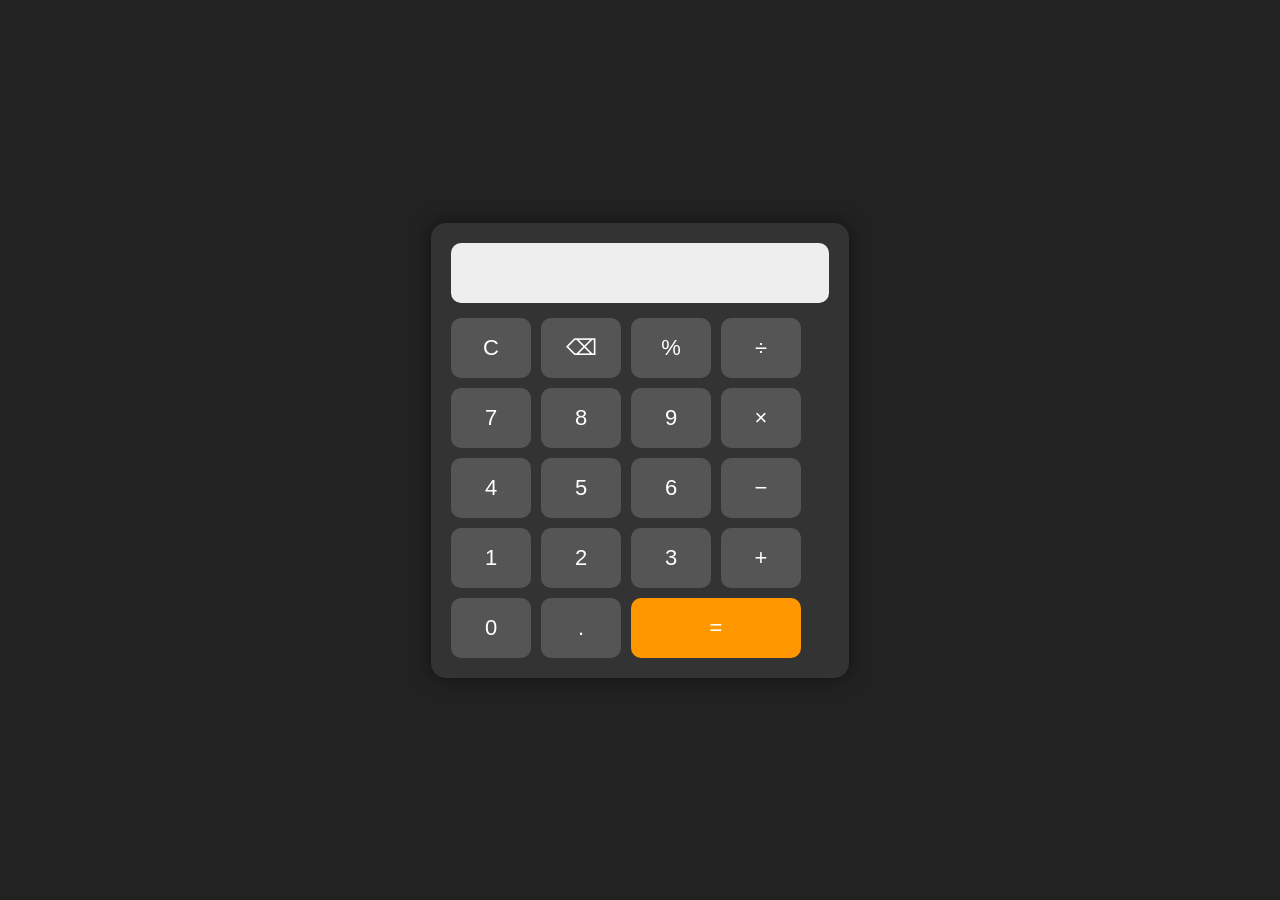
<file: calculator/index.html>
<!DOCTYPE html>
<html lang="en">
<head>
    <meta charset="UTF-8">
    <meta name="viewport" content="width=device-width, initial-scale=1.0">
    <title>Calculator</title>
    <link rel="stylesheet" href="style.css">
</head>
<body>

<div class="calculator">
    <input type="text" id="display" readonly>

    <div class="buttons">
        <button onclick="clearDisplay()">C</button>
        <button onclick="deleteLast()">⌫</button>
        <button onclick="appendValue('%')">%</button>
        <button onclick="appendValue('/')">÷</button>

        <button onclick="appendValue('7')">7</button>
        <button onclick="appendValue('8')">8</button>
        <button onclick="appendValue('9')">9</button>
        <button onclick="appendValue('*')">×</button>

        <button onclick="appendValue('4')">4</button>
        <button onclick="appendValue('5')">5</button>
        <button onclick="appendValue('6')">6</button>
        <button onclick="appendValue('-')">−</button>

        <button onclick="appendValue('1')">1</button>
        <button onclick="appendValue('2')">2</button>
        <button onclick="appendValue('3')">3</button>
        <button onclick="appendValue('+')">+</button>

        <button onclick="appendValue('0')">0</button>
        <button onclick="appendValue('.')">.</button>
        <button onclick="calculate()">=</button>
    </div>
</div>

<script src="script.js"></script>

</body>
</html>
</file>
<file: calculator/style.css>
*{
    margin:0;
    padding:0;
    box-sizing:border-box;
    font-family:Arial, Helvetica, sans-serif;
}

body{
    height:100vh;
    display:flex;
    justify-content:center;
    align-items:center;
    background:#222;
}

.calculator{
    background:#333;
    padding:20px;
    border-radius:15px;
    box-shadow:0 0 20px rgba(0,0,0,0.5);
}

#display{
    width:100%;
    height:60px;
    margin-bottom:15px;
    font-size:28px;
    text-align:right;
    padding:10px;
    border:none;
    border-radius:10px;
    background:#eee;
}

.buttons{
    display:grid;
    grid-template-columns:repeat(4,80px);
    gap:10px;
}

button{
    height:60px;
    font-size:22px;
    border:none;
    border-radius:10px;
    cursor:pointer;
    background:#555;
    color:white;
    transition:.2s;
}

button:hover{
    background:#777;
}

button:active{
    transform:scale(0.95);
}

button:last-child{
    grid-column:span 2;
    background:#ff9800;
}

button:last-child:hover{
    background:#e68900;
}
</file>
